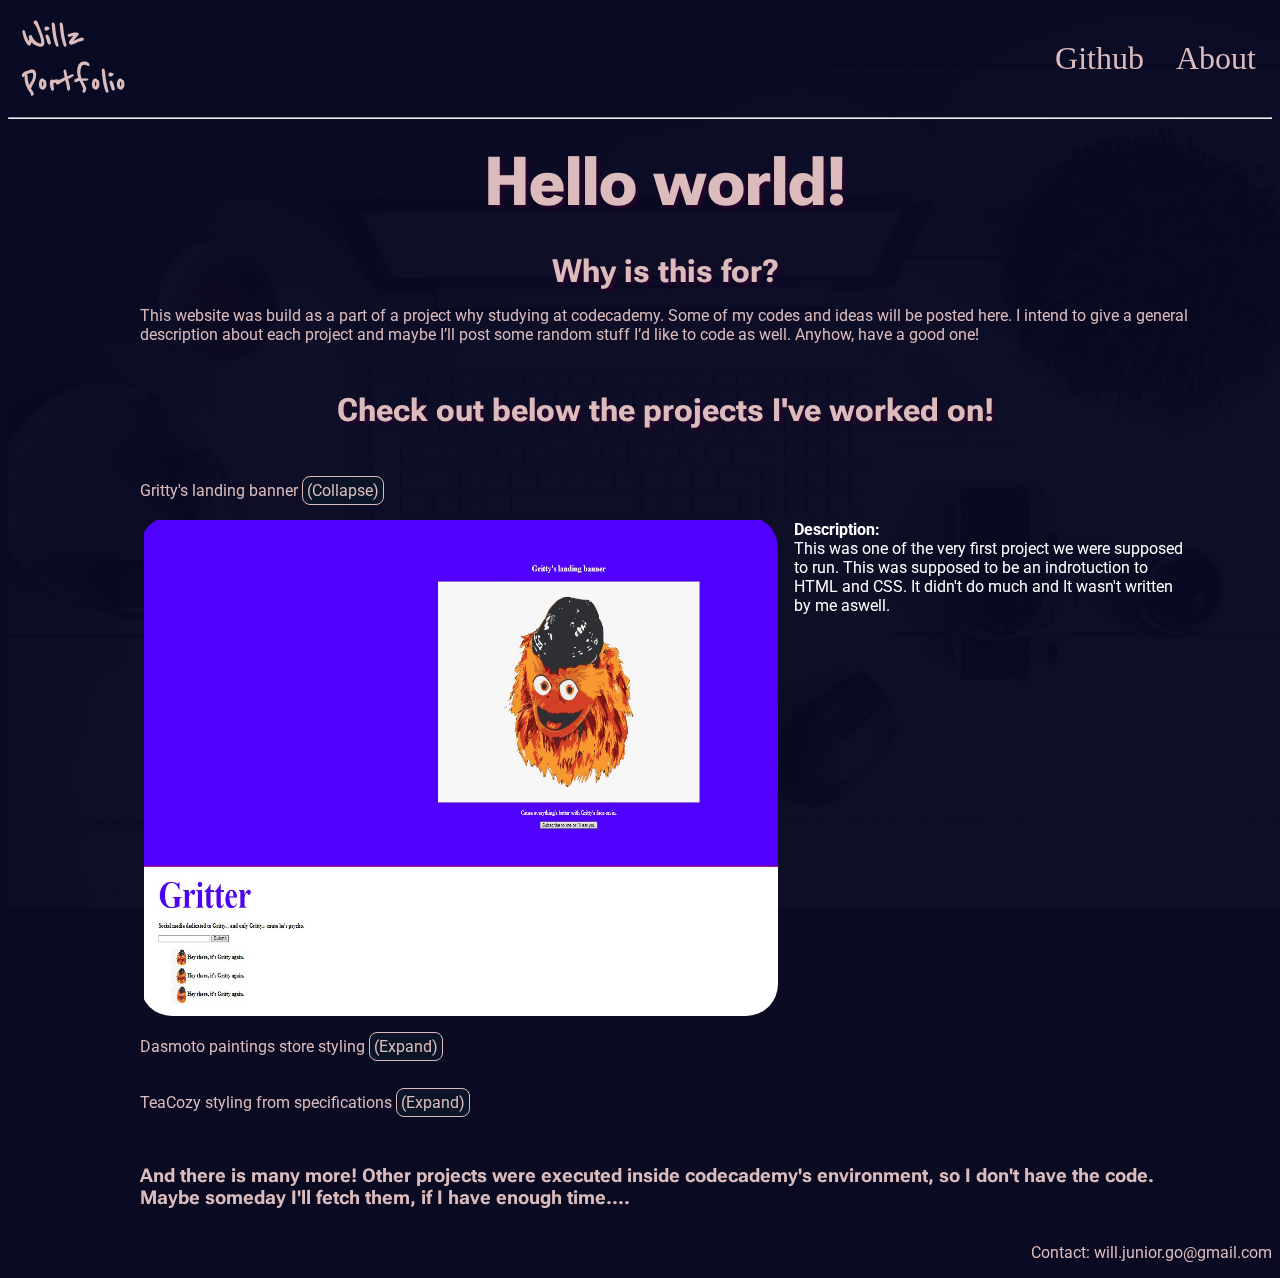
<file: index.html>
<!DOCTYPE html>
<html lang="pt-br">
<head>
    <meta charset="UTF-8">
    <meta http-equiv="X-UA-Compatible" content="IE=edge">
    <meta name="viewport" content="width=device-width, initial-scale=1.0">
    <link rel="stylesheet" href="./resources/style.css">
    <link href="https://fonts.googleapis.com/css2?family=Reenie+Beanie&family=Roboto&family=Roboto+Flex&display=swap" rel="stylesheet">
    <script src="./resources/controls.js" defer></script>

    <title>Willz Portfolio page</title>
</head>
<body>
    <div class="bg-wrapper">
       
    </div>
    <header>
        <nav>
            <div class="text-logo"><a href="./index.html">Willz <br>Portfolio</a></div>
            <ul class="nav-bar">
                <li> <a href="https://github.com/willz-go">Github</a>
                    </li>
                <li><a href="./About.html">About</a></li>
            </ul>
        </nav>
        <hr>
    </header>
    <main>
        <section class="hello">
            <h1>Hello world!</h1>
        </section>
        <section class="why">
            <h2>Why is this for?</h2>
            <article>
                <p>This website was build as a part of a project why
                     studying at codecademy. Some of my codes and ideas will be posted here. 
                     I intend to give a general description about each project and maybe I’ll 
                     post some random stuff I’d like to code as well. Anyhow, have a good  one!</p>
            </article>
        </section>

        <section class="projects">
            <h2>Check out below the projects I've worked on!</h2>

            <article class="project-1">
                <p>Gritty's landing banner</p>
                <p id="p1-p" class="project-p">(Collapse)</p>
                <div id="p1-div" class="project-1 project">
                   <div class="img-wrapper">
                     <img src="./resources/images/gritter_p1.jpg" alt="Gritter project screenshot">
                   </div>
                    <p class="project-description"><strong>Description:</strong> <br>This was one of the very first project we were supposed to 
                    run. This was supposed to be an indrotuction to HTML and CSS. It didn't do much and It wasn't written by me aswell.</p>
                </div>
                
            </article>
            <article class="project-2">
                <p>Dasmoto paintings store styling</p>
                <p id="p2-p" class="project-p">(Expand)</p>
                <div id="p2-div" class="project-2 project">
                    <div class="img-wrapper">
                        <img src="./resources/images/dasmoto_p2.jpg" alt="Dasmoto brushes project screenshot">
                      </div>
                       <p class="project-description"><strong>Description:</strong> <br>
                    This one was the project regarding the introduction of styling texts if I recall correctly. I'm sorry, it's 
                been a while! </p>

                </div>
            </article>
            <article class="project-3">
                <p>TeaCozy styling from specifications</p>
                <p id="p3-p" class="project-p">(Expand)</p>
                <div id="p3-div" class="project-3 project">
                    <div class="img-wrapper">
                        <img src="./resources/images/teaCozy_p3.jpg" alt="TeaCozy project screenshot">
                      </div>
                       <p class="project-description"><strong>Description:</strong> <br>
                    This one was kinda of a challenge. There was this specification sheet that we were supposed to use as a 
                guide. We would need to research for things we didn't quite know and try to match specification
            as close as we could. I guess I did pretty alright in this one.  </p>

                </div>
            </article>
          <br>
            <h3>And there is many more! Other projects were executed inside codecademy's environment, so I don't have 
                the code. Maybe someday I'll fetch them, if I have enough time....
            </h3>
            
        </section>
    </main>

    <footer>
        <p>Contact: will.junior.go@gmail.com</p>
    </footer>

    
</body>
</html>
</file>
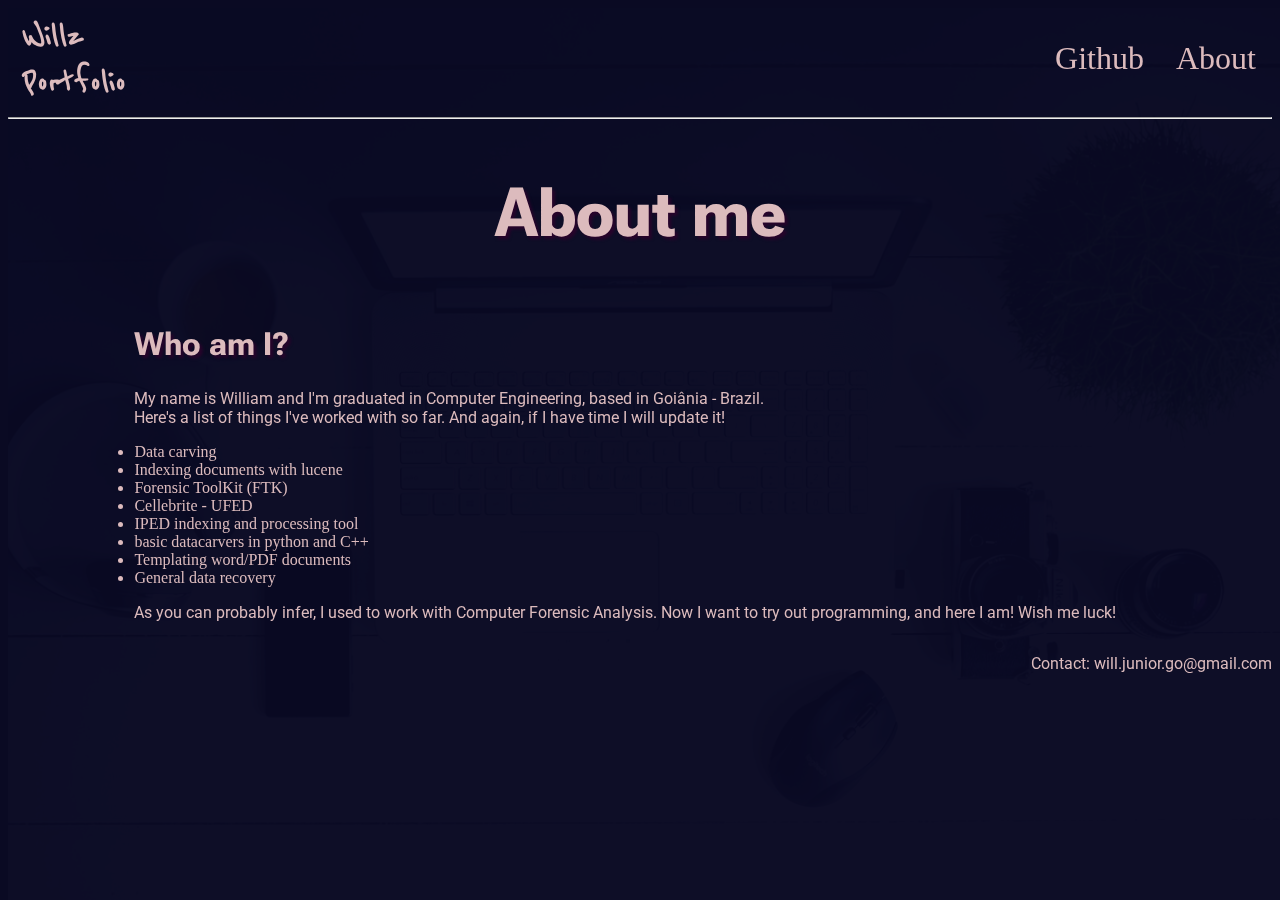
<file: About.html>
<!DOCTYPE html>
<html lang="pt-br">
<head>
    <meta charset="UTF-8">
    <meta http-equiv="X-UA-Compatible" content="IE=edge">
    <meta name="viewport" content="width=device-width, initial-scale=1.0">
    <link rel="stylesheet" href="./resources/style.css">
    <link href="https://fonts.googleapis.com/css2?family=Reenie+Beanie&family=Roboto&family=Roboto+Flex&display=swap" rel="stylesheet">
    <script src="./resources/controls.js" defer></script>

    <title>Willz Portfolio page</title>
</head>
<body>
    <div class="bg-wrapper">
       
    </div>
    <header>
        <nav>
            <div class="text-logo"><a href="./index.html">Willz <br>Portfolio</a></div>
            <ul class="nav-bar">
                <li> <a href="https://github.com/willz-go">Github</a>
                    </li>
                <li><a href="./About.html">About</a></li>
            </ul>
        </nav>
        <hr>
    </header>
    <main>
        <h1>About me</h1>

        <section class="who">
            <h2>Who am I?</h2>
            <p class="general-text">My name is William and I'm 
                graduated in Computer Engineering, based in Goiânia - Brazil.
            <br>
            Here's a list of things I've worked with so far. And again, if I have time I will update it!
            </p>
            <ul class="about-list">
                <li class="about-list-item">Data carving</li>
                <li class="about-list-item">Indexing documents with lucene</li>
                <li class="about-list-item">Forensic ToolKit (FTK)</li>
                <li class="about-list-item">Cellebrite - UFED</li>
                <li class="about-list-item">IPED indexing and processing tool</li>
                <li class="about-list-item">basic datacarvers in python and C++</li>
                <li class="about-list-item">Templating word/PDF documents</li>
                <li class="about-list-item">General data recovery</li>
                
            </ul>

            <p class="general-text">As you can probably infer, I used to work with Computer Forensic Analysis. 
                Now I want to try out programming, and here I am! Wish me luck!
            </p>
        </section>
        
        
    </main>
     
    <footer>
        <p>Contact: will.junior.go@gmail.com</p>
    </footer>

    
</body>
</html>
</file>
<file: resources/style.css>
html {
    font-size: 16px;
    color: #DCBBBD;
}

.bg-wrapper {
    position: fixed;
    width: 100%;
    height: 100vh;
    background-image: url(./images/computer-2982270_1280.jpg);
    background-repeat:no-repeat;
    background-position: 50%;
    background-size:cover;
    opacity: .02;
    z-index: -4;
}

nav {
    width: 100%;
    display: flex;
    align-items: center;
    //outline: 1px solid red;
    justify-content: flex-end;
}

 nav a:hover {
    text-decoration: underline;
    cursor: pointer;
 }

.text-logo {
    width: 200px;
    height: 70px;
    display: flex;
    align-items: center;
    margin-right: auto;
}

.text-logo a {
    font-size: 2.5rem;
    font-family: 'Reenie Beanie';
    font-weight: bold;
    color: #DCBBBD;
    margin-left: 15px;
    text-decoration: none;;
}

ul {
   // outline: 1px solid cyan;
    display: flex;
    font-size: 2rem;
    list-style-type: none;
    justify-content: flex-start;
    padding: 0 0 0 0 ;
}

.nav-bar li {
    margin: 0 1rem 0 1rem;
}

.nav-bar a, .nav-bar a:visited, .nav-bar a:active {
    text-decoration: none;
    color: #DCBBBD;
}




ul > * {
    //outline: 1px solid white;
}


body {
    background-color: #0A0A23;
       
}



main {
    display: grid;
    grid-auto-rows: auto;
    grid-template-rows: auto;
    grid-template-columns: 1fr;
    align-items: center;
    justify-items: center;
}

section { 
    //outline: 1px solid red;
    margin-top: 1rem 0;
    width: 80%;
}

.projects > h2 {
    //outline: 1px solid salmon;
    padding: 1rem 0;
}

.projects p {
    display: inline-block;
}

.projects p:hover {
    text-decoration: dashed;
}
.project-p {
        //outline: 1px solid white;
    margin-bottom: .5rem;
    border: 1px solid #DCBBBD;
 
    border-radius: .5rem;
    padding: .25rem .25rem;
    background-color: #0B1527;
}

.project-p:hover {
    //outline: 1px solid white;
margin-bottom: .5rem;
border: 1px solid #DCBBBD;
display: inline-block;
border-radius: .5rem;
padding: .25rem .25rem;
background-color: #6B1527;
cursor: pointer;
}



.hello h1 {
   // outline: 1px solid green;
}

.hello h1, .why h2, .projects h2{
    margin: 15px auto;
    text-align: center;
}



h1, h2, h3 {
    font-family: 'Roboto Flex';
}



p {
    font-family: Roboto, sans-serif;
}

h1 {
    font-size: 4.25rem;
}
h2 {
    font-size: 2rem;
    
}

h1, h2 {
    text-shadow: 3px 3px 3px rgb(40, 4, 43);
}

.project {
    width: 100%;
    height: 500px;      
    transition: max-height .3s ease-out;
    overflow: hidden;
    display: flex;
    justify-content: flex-start;
    gap: 1rem;
   // outline: 1px solid green;
}





.img-wrapper {
    height: 500px;
    width: 800px;
    overflow: hidden;
    border-radius: 2rem;
    //outline: 1px solid cyan;
    
   
}

.project img {
    overflow: hidden;
    width: 100%;
    height:100%;
    padding: 0 0 0 0;
    margin: .25rem .25rem;
   
    
    
  
    
}

.project-description {
 justify-self: start;
 margin-top: .25rem;
 height: 500px;
 width: 500px;
 border-radius: 2rem;
 color: white;
}

div.project-1 {
    max-height: 100vh;
}


div.project-2, div.project-3, div.project-4 {
    max-height: 0;
}

footer p {
    text-align: right;
}

.about-list{
    display: inline;
    font-size: 1rem;
    list-style-type: disc;
}

@media only screen and (max-width: 1200px){
    .project {
        flex-flow: column;
        height: 600px; 
        align-items: center;
        
    }
   
    .project-description {
        
         height: auto; 
        // outline: 1px solid red;  
        align-self: start;
        margin-left: 1.5rem;
            
        
       }

    
}
</file>
